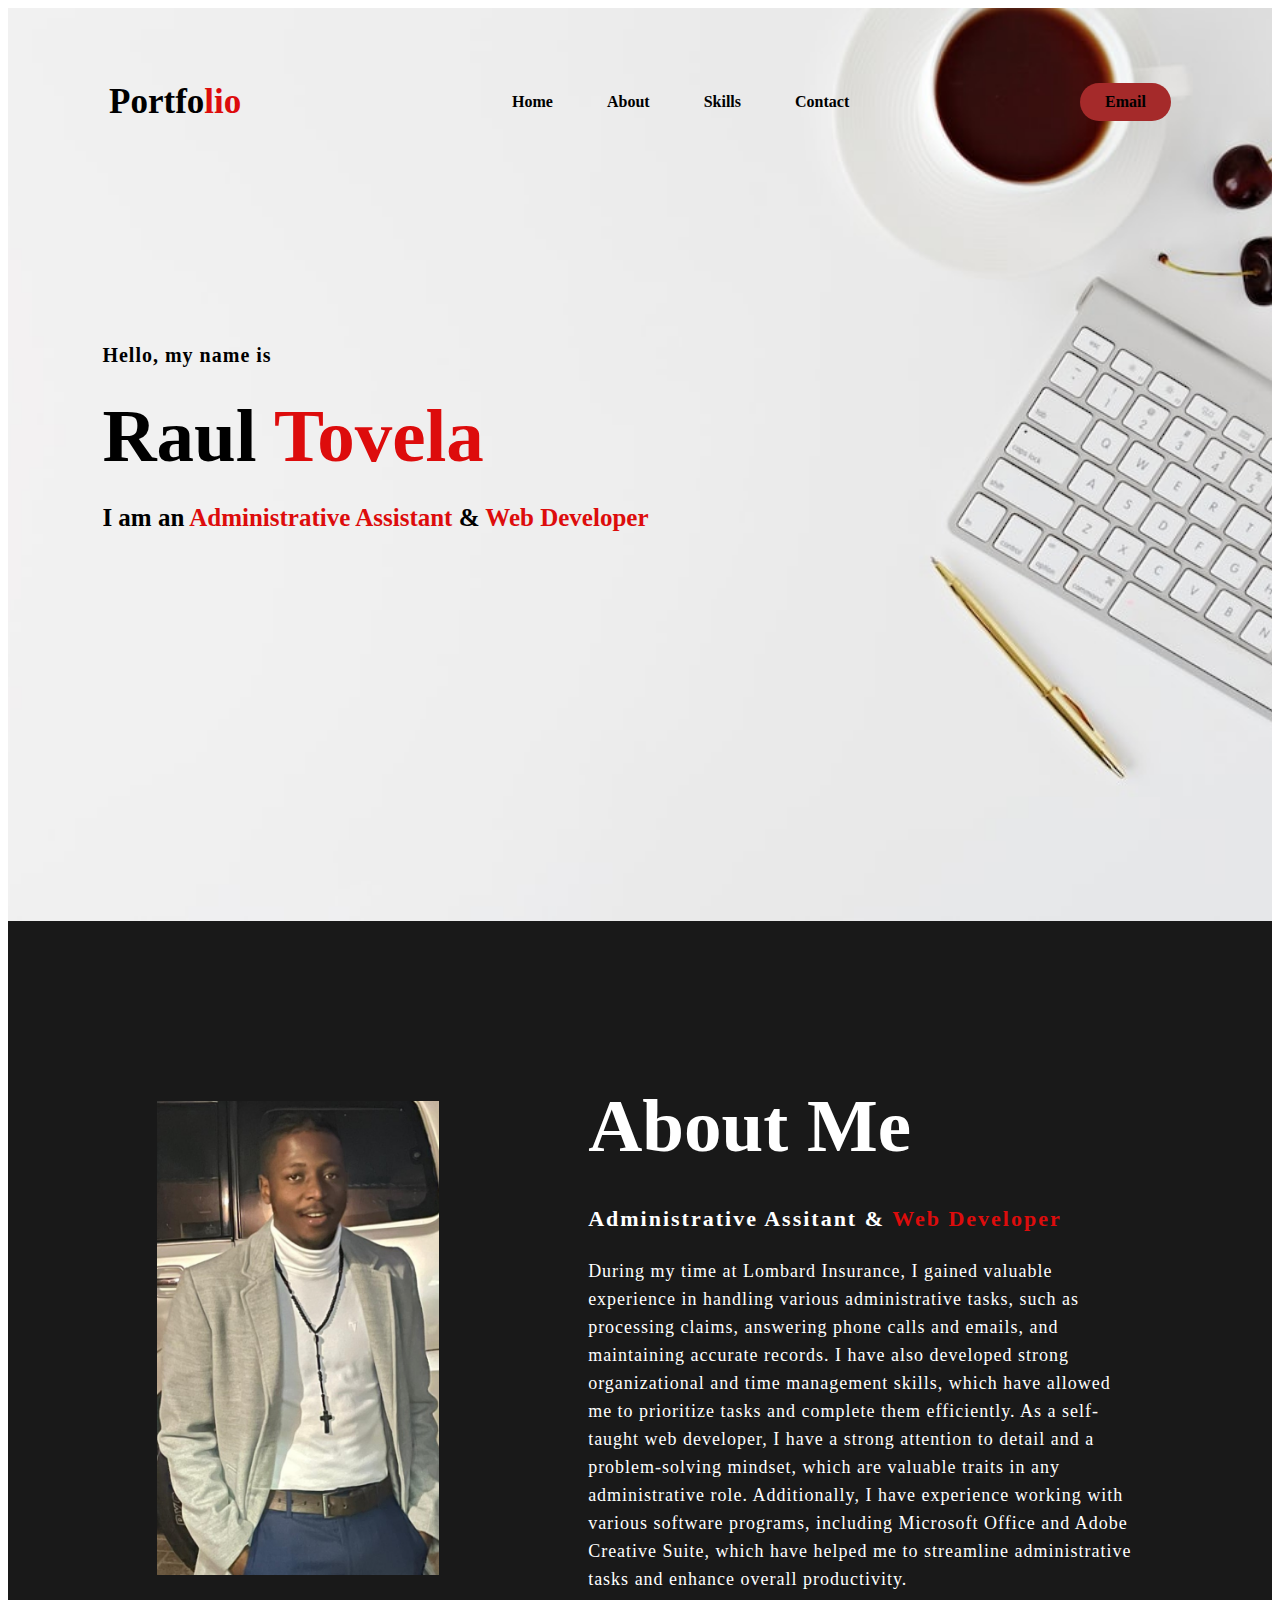
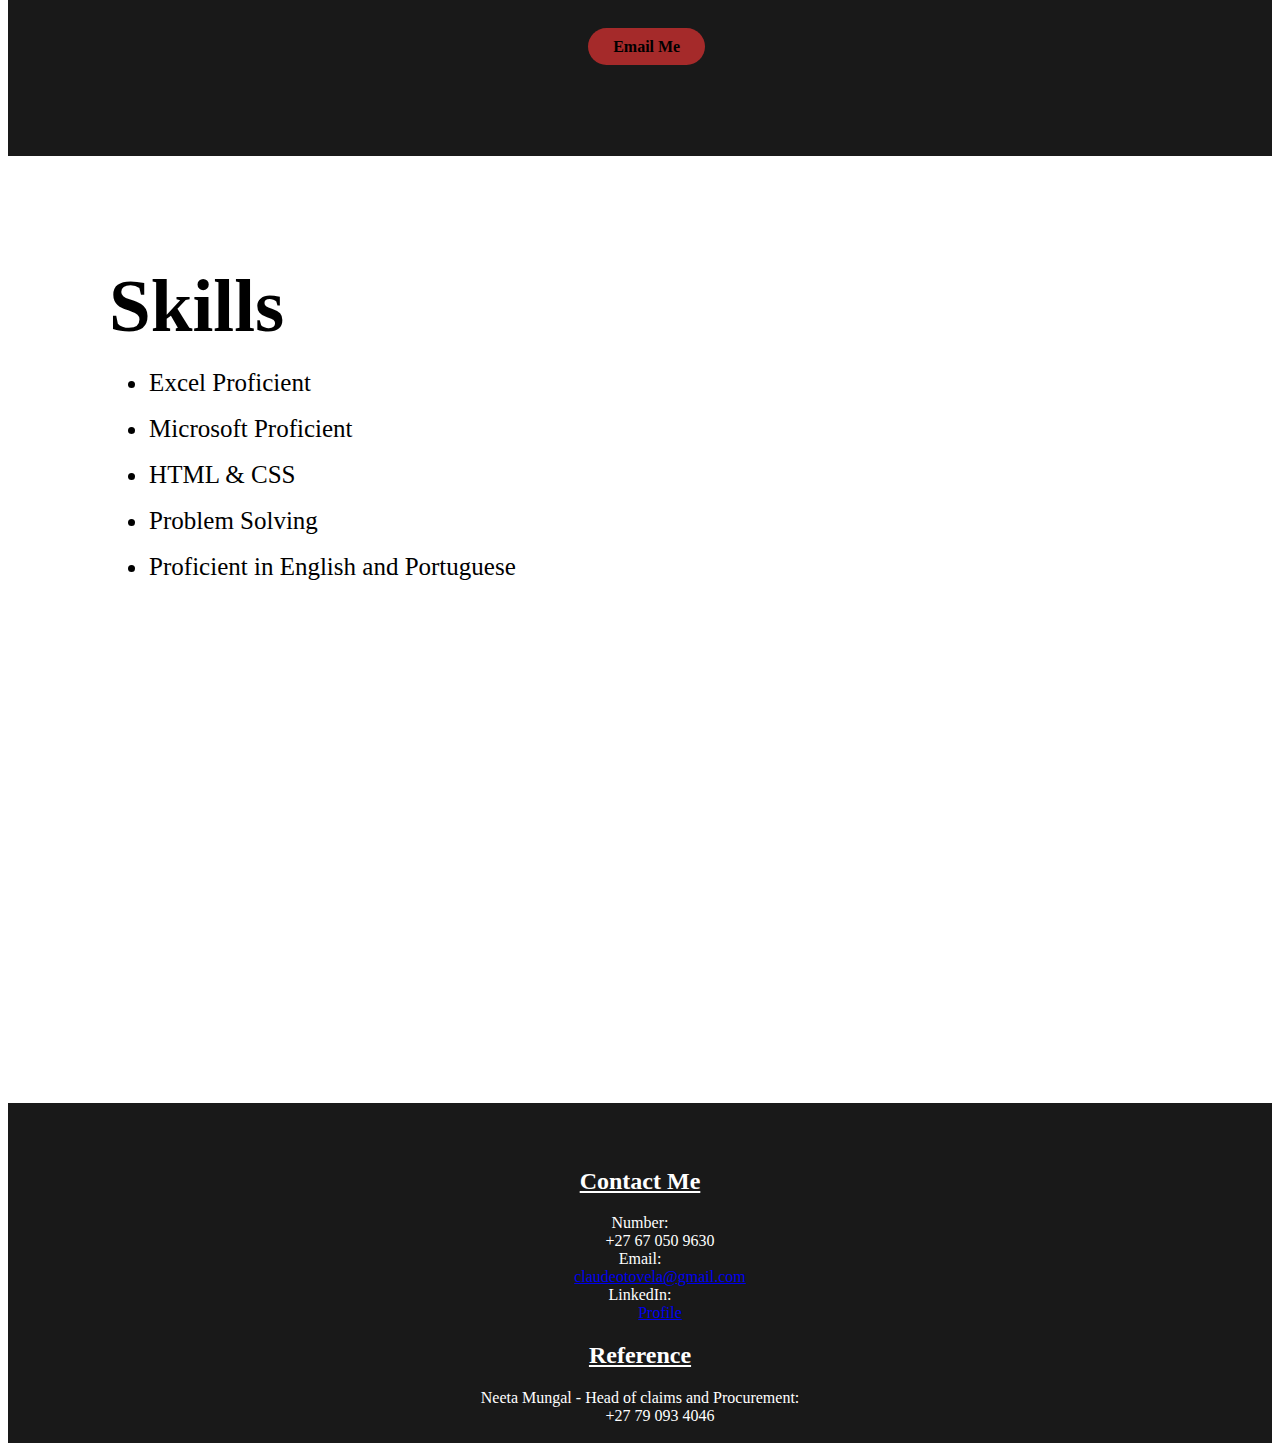
<file: Raul.html>
<!DOCTYPE html>
<html>
    <head>
        <title>Portfolio website</title>
        <link rel="stylesheet" type="text/css" href="style.css">
        <meta name="viewport" content="width=device-width, initial-scale=1.0"/>

    </head>
    <body>

        <div class="hero" id="Home">
            <nav>
                <h2 class="logo">Portfo<span>lio</span></h2>
                <ul>
                    <li><a href="#Home">Home</a></li>
                    <li><a href="#About">About</a></li>
                    <li><a href="#Skills">Skills</a></li>
                    <li><a href="#Contact">Contact</a></li>
                </ul>
                <a href="mailto:claudeotovela@gmail.com" class="btn">Email</a>
            </nav>
            <div class="content">
                <h4>Hello, my name is</h4>
                <h1>Raul <span>Tovela</span></h1>
                <h3>I am an <span>Administrative Assistant</span> & <span>Web Developer</span></h3>
            </div>
        </div>

<!-- About Section -->
    <section class="about" id="About">
        <div class="main">
            <img src="Raul pic.jpg">
            <div class="about-text">
                <h2>About Me</h2>
                <h5>Administrative Assitant & <span>Web Developer</span></h5>
                <p>During my time at Lombard Insurance, I gained valuable experience in handling various administrative tasks, such as processing claims, answering phone calls and emails, and maintaining accurate records. I have also developed strong organizational and time management skills, which have allowed me to prioritize tasks and complete them efficiently.
                As a self-taught web developer, I have a strong attention to detail and a problem-solving mindset, which are valuable traits in any administrative role. Additionally, I have experience working with various software programs, including Microsoft Office and Adobe Creative Suite, which have helped me to streamline administrative tasks and enhance overall productivity.</p>
                <a href="mailto:claudeotovela@gmail.com" class="btn">Email Me</a>
            </div>
        </div>
    </section> 

<!-- Skills Section -->
    <section class="Skills" id="Skills">
        <div class="Skills-text">

            <h2>Skills</h2>
            <ul>
                <li>Excel Proficient</li><br>
                <li>Microsoft Proficient</li><br>
                <li>HTML & CSS</li><br>
                <li>Problem Solving</li><br>
                <li>Proficient in English and Portuguese</li>
            </ul>  
        </div>
    </section>

<!-- Contact Section -->
    <section class="Contact" id="Contact">
        <div class="Contact-text">
            <h2><u>Contact Me</u></h2>
            <dl>
                <dt>Number:</dt>
                    <dd>+27 67 050 9630</dd>
                <dt>Email:</dt>
                    <dd><a href="mailto:claudeotovela@gmail.com">claudeotovela@gmail.com</a></dd>    
                <dt>LinkedIn:</dt>
                    <dd><a href="https://www.linkedin.com/in/raul-tovela-2b65a71a2/">Profile</a></dd>
            </dl>

            <h2><u>Reference</u></h2>
            <dl>
                <dt>Neeta Mungal - Head of claims and Procurement:</dt>
                    <dd>+27 79 093 4046</dd>
            </dl>
        </div>
        
    </section>
    </body>
</html>
</file>
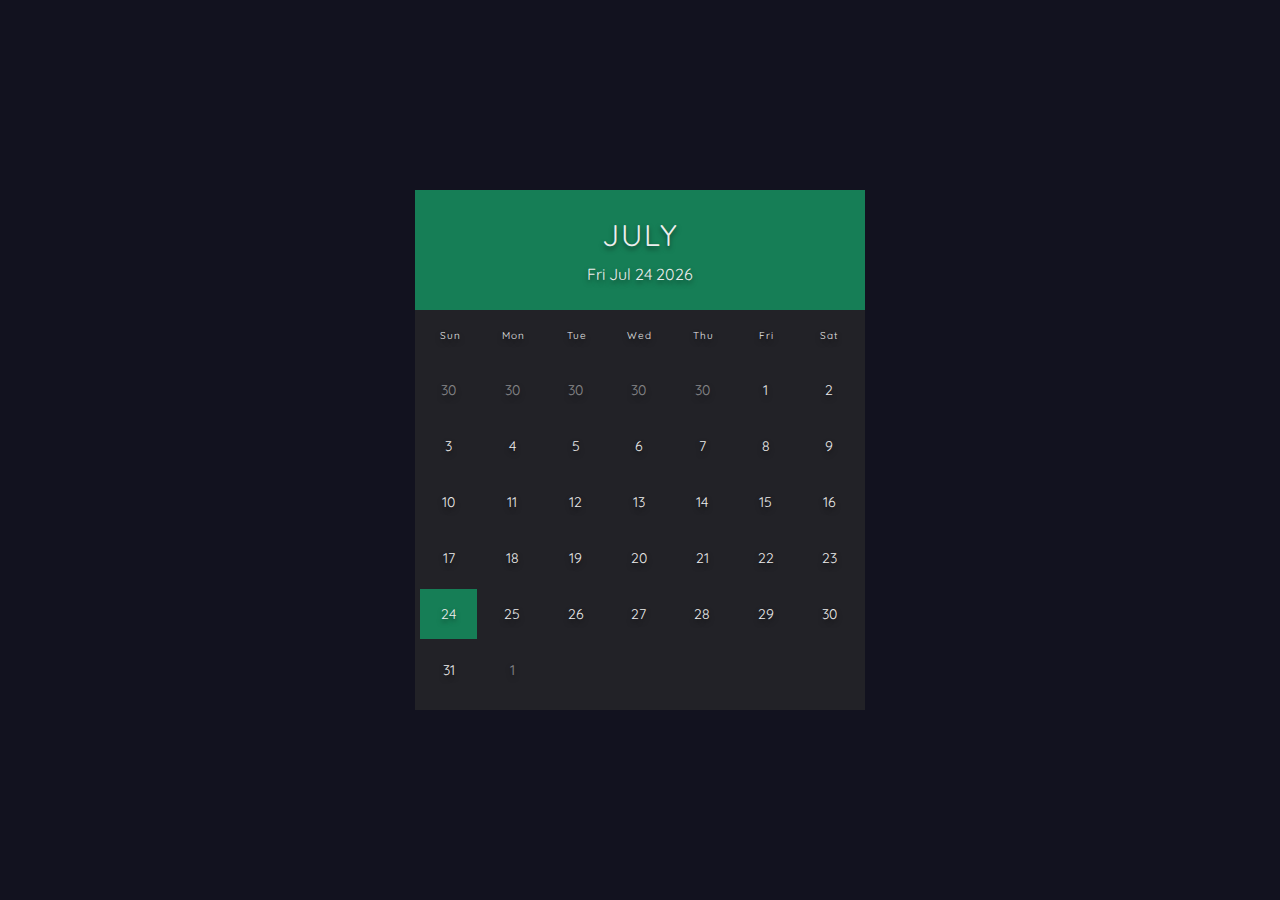
<file: Calandar Project/calandar.html>
<!DOCTYPE html>
<html>
<head>
	<meta charset="utf-8">
	<meta name="viewport" content="width=device-width, initial-scale=1">
	<title>Calandar</title>
	<link rel="stylesheet" type="text/css" href="style.css">
	<link rel="stylesheet" href="https://cdnjs.cloudflare.com/ajax/libs/font-awesome/6.3.0/css/all.min.css" integrity="sha512-SzlrxWUlpfuzQ+pcUCosxcglQRNAq/DZjVsC0lE40xsADsfeQoEypE+enwcOiGjk/bSuGGKHEyjSoQ1zVisanQ==" crossorigin="anonymous" referrerpolicy="no-referrer" />
	<link rel="preconnect" href="https://fonts.googleapis.com">
<link rel="preconnect" href="https://fonts.gstatic.com" crossorigin>
<link href="https://fonts.googleapis.com/css2?family=Quicksand:wght@300;400;500;600;700&display=swap" rel="stylesheet">
</head>
	<!-- Google tag (gtag.js) -->
<script async src="https://www.googletagmanager.com/gtag/js?id=G-HD99VFNP2Q"></script>
<script>
  window.dataLayer = window.dataLayer || [];
  function gtag(){dataLayer.push(arguments);}
  gtag('js', new Date());

  gtag('config', 'G-HD99VFNP2Q');
</script>
<body>

	<div class="container">
		<div class="calandar">
			<div class="month">
				<i class="fa fa-angle-left prev"></i>
				<div class="date">
					<h1>May</h1>
					<p></p>
				</div>
				<i class="fas fa-angle-right next"></i>
			</div>
			<div class="weekdays">
				<div>Sun</div>
				<div>Mon</div>
				<div>Tue</div>
				<div>Wed</div>
				<div>Thu</div>
				<div>Fri</div>
				<div>Sat</div>
			</div>
			<div class="days">
		</div>
	</div>

 <script type="text/javascript" src="script.js"></script>
</body>
</html>
</file>
<file: style.css>
.hero{
    width: 100%;
    background-image: url("Images/Hero pic.jpg");
    background-position: center;
    background-size: cover;
    padding-bottom: 1%;
}

nav{
    display: flex;
    align-items: center;
    justify-content: space-between;
}

.logo{
    cursor: pointer;
}

span{
    color: rgb(221, 12, 12);
}

nav ul li{
    display: none;
    list-style-type: none;
    display: inline-block;
    padding: 10px 25px;
}

nav ul li a{
    display: none;
    color: black;
    text-decoration: none;
    font-weight: bold;
    text-transform: capitalize;
}

nav ul li a:hover{
    color: brown;
    transition: .2s;
}

.btn{
    background-color: brown;
    color: black;
    text-decoration: none;
    font-weight: bold;
    padding: 10px 25px;
    border-radius: 30px;
    transition: transform .4s
}

.btn:hover{
    transform: scale(1.2);
}

.about{
    width: 100%;
    background-color: #191919; 
    padding-top: 5px; 
    padding-bottom: 2px;
}

.about img{
    width: 25%;
    float: right;
    padding: 15px;
}

.about-text h2{
    color: white;
    font-size: 30px;
}

.about-text h5{
    color: white;
    letter-spacing: 2px;
    font-size: 20px;
    margin-bottom: 25px;
    text-transform: capitalize;
}
.about-text p{
    color: white;
    letter-spacing: 0.1px;
    line-height: 28px;

}

.Skills{
    padding-top: 2px;
    background-image: url(https://static.vecteezy.com/system/resources/thumbnails/003/841/398/small/office-desk-table-top-view-with-office-supplies-free-photo.jpg);
    background-position: center;
    background-size: cover;
    padding-bottom: 2px;
}

.Skills-text ul li a{
    color: red;
}

.Contact{
    padding-top: 5px;
    background-color: #191919;
    padding-bottom: 2px;
}
.Contact-text{
    color: white;
    text-align: center;
}

.bton{display: none;}

.slideshow-container {
    display: none;
    max-width: 100%;
    position: relative;
    margin: auto;
}

.mySlides {
    display: none;
}

img {
    width: 100%;
}

.prev, .next {
    cursor: pointer;
    position: absolute;
    top: 50%;
    width: auto;
    margin-top: -22px;
    padding: 10px;
    color: white;
    font-weight: bold;
    font-size: 18px;
    transition: 0.6s ease;
    border-radius: 0 1px 1px 0;
    user-select: none;
}

.next {
    right:0

}

.prev:hover, .next:hover {
 background-color: rgba(0,0,0,0.8);
}


.text {
  color: black;
  font-weight: bold;
  font-size: 15px;
  padding: 8px 12px;
  position: absolute;
  bottom: 8px;
  width: 100%;
  text-align: center;
}


.numbertext {
  color: black;
  font-size: 12px;
  padding: 8px 12px;
  position: absolute;
  top: 0;
}

.fade {
  animation-name: fade;
  animation-duration: 1.5s;
}

@keyframes fade {
  from {opacity: .4}
  to {opacity: 1}
}

@media (min-width: 800px) {
    .hero{
    height: 100vh;
    width: 100%;
    background-image: url("Images/Hero pic.jpg");
    background-position: center;
    background-size: cover;
}

nav{
    display: flex;
    align-items: center;
    justify-content: space-between;
    padding-top: 45px;
    padding-left: 8%;
    padding-right: 8%;
}

.logo{
    font-size: 35px;
    cursor: pointer;

}

span{
    color: rgb(221, 12, 12);
}

nav ul li{
    display: inline-block;
    list-style-type: none;
    display: inline-block;
    padding: 10px 25px;
}

nav ul li a{
    display: inline-block;
    color: black;
    text-decoration: none;
    font-weight: bold;
    text-transform: capitalize;
}

nav ul li a:hover{
    color: brown;
    transition: .2s;
}

.btn{
    background-color: brown;
    color: black;
    text-decoration: none;
    font-weight: bold;
    padding: 10px 25px;
    border-radius: 30px;
    transition: transform .4s
}

.btn:hover{
    transform: scale(1.2);

}

.content{
    position: absolute;
    top: 50%;
    left: 8%;
    transform: translateY(-50%);
}

h1{
    margin: 20px 0px 20px;
    font-size: 75px;
}

h3{
    font-size: 25px;
    margin-bottom: 50px;
}

h4{
   font-size: 20px; 
   letter-spacing: 1px;
}

.about{
    width: 100%;
    padding: 100px 0px;
    background-color: #191919;  
}

.about img{
    height: auto;
    width: 430px;
}

.about-text{
    width: 550px;   
}

.main{
    width: 1130px;
    max-width: 95%;
    margin: 0 auto;
    display: flex;
    align-items: center;
    justify-content: space-around;
}

.main img{
    width: 25%;
  }

.about-text h2{
    color: white;
    font-size: 75px;
    text-transform: capitalize;
    margin-bottom: 20px;
}
.about-text h5{
    color: white;
    letter-spacing: 2px;
    font-size: 22px;
    margin-bottom: 25px;
    text-transform: capitalize;
}
.about-text p{
    color: white;
    letter-spacing: 1px;
    line-height: 28px;
    font-size: 18px;
    margin-bottom: 45px;
}

.Skills{
    padding-top: 45px;
    padding-left: 8%;
    padding-right: 8%;
    height: 100vh;
    background-image: url(https://static.vecteezy.com/system/resources/thumbnails/003/841/398/small/office-desk-table-top-view-with-office-supplies-free-photo.jpg);
    background-position: center;
    background-size: cover;
}

.Skills-content{
    max-width: 50%;
    margin: 0 auto;
    display: inline-flex;
    align-items: center;
    justify-content: space-around;
}

.slideshow-container{
    display: flex;
    width: 20%;
    float: right;
}

.Skills-text h2{
  font-size: 75px;
    text-transform: capitalize;
    margin-bottom: 20px;  
}

.Skills-text ul li{
    font-size: 25px;
}
.Contact{
    padding-top: 45px;
    padding-left: 8%;
    padding-right: 8%;
    background-color: #191919
}
.Contact-text{
    color: white;
    text-align: center;
}

.bton{
    display: flex;
    background-color: royalblue;
    color: black;
    text-decoration: none;
    font-weight: bold;
    padding: 10px 25px;
    border-radius: 30px;
    transition: transform .4s
}

.bton:hover{
    transform: scale(1.2);
}

}






































/*.hero{
    height: 100vh;
    width: 100%;
    background-image: url(https://images.unsplash.com/photo-1518655048521-f130df041f66?ixlib=rb-4.0.3&ixid=MnwxMjA3fDB8MHxzZWFyY2h8Mnx8cG9ydGZvbGlvJTIwYmFja2dyb3VuZHxlbnwwfHwwfHw%3D&w=1000&q=80);
    background-position: center;
    background-size: cover;
}

nav{
    display: flex;
    align-items: center;
    justify-content: space-between;
    padding-top: 45px;
    padding-left: 8%;
    padding-right: 8%;
}
.logo{
    font-size: 35px;
    cursor: pointer;

}

span{
    color: rgb(221, 12, 12);
}

nav ul li{
    list-style-type: none;
    display: inline-block;
    padding: 10px 25px;
}

nav ul li a{
    color: black;
    text-decoration: none;
    font-weight: bold;
    text-transform: capitalize;
}

nav ul li a:hover{
    color: brown;
    transition: .2s;
}

.btn{
    background-color: brown;
    color: black;
    text-decoration: none;
    font-weight: bold;
    padding: 10px 25px;
    border-radius: 30px;
    transition: transform .4s
}

.btn:hover{
    transform: scale(1.2);

}
.content{
    position: absolute;
    top: 50%;
    left: 8%;
    transform: translateY(-50%);
}
h1{
    margin: 20px 0px 20px;
    font-size: 75px;
}
h3{
    font-size: 25px;
    margin-bottom: 50px;
}
h4{
   font-size: 20px; 
   letter-spacing: 1px;
}
.about{
    width: 100%;
    padding: 100px 0px;
    background-color: #191919;  
}
.about img{
    height: auto;
    width: 430px;
}
.about-text{
    width: 550px;   
}
.main{
    width: 1130px;
    max-width: 95%;
    margin: 0 auto;
    display: flex;
    align-items: center;
    justify-content: space-around;
}
.main img{
    width: 25%;
  }
.about-text h2{
    color: white;
    font-size: 75px;
    text-transform: capitalize;
    margin-bottom: 20px;
}
.about-text h5{
    color: white;
    letter-spacing: 2px;
    font-size: 22px;
    margin-bottom: 25px;
    text-transform: capitalize;
}
.about-text p{
    color: white;
    letter-spacing: 1px;
    line-height: 28px;
    font-size: 18px;
    margin-bottom: 45px;
}

.Skills{
    padding-top: 45px;
    padding-left: 8%;
    padding-right: 8%;
    height: 100vh;
    background-image: url(https://static.vecteezy.com/system/resources/thumbnails/003/841/398/small/office-desk-table-top-view-with-office-supplies-free-photo.jpg);
    background-position: center;
    background-size: cover;
}
.Skills-text h2{
  font-size: 75px;
    text-transform: capitalize;
    margin-bottom: 20px;  
}

.Skills-text ul li{
    font-size: 25px;
}
.Contact{
    padding-top: 45px;
    padding-left: 8%;
    padding-right: 8%;
    background-color: #191919
}
.Contact-text{
    color: white;
    text-align: center;
}

@media (max-width: 800px) {
  .hero {
    height: 50vh;
}
    nav{
    display: table-row;
    align-items: center;
    justify-content: space-between;
    padding-top: 45px;
    padding-left: auto;
    padding-right: 8%;
}
    nav ul li{
        list-style-type: none;
        display: inline;
        padding: 10px 25px;
}
    .content{
        position: absolute;
        top: 35%;
        left: auto;
        
}
  
    .main{
        width: 1130px;
        max-width: 95%;
        margin: 0 auto;
        display: flex;
        align-items: flex-end;
        justify-content: flex-end;
}

    .main img{
    display: none;
  }
  .btn{
    display: none;
}
    .Skills{
    height: 50vh;
}
    nav ul li{
    list-style-type: none;
    display: none;
    padding: 10px 25px;
}

    .content h4{
        display: none;
}

}*/
</file>
<file: Calandar Project/style.css>
*{
    margin: 0;
    padding: 0;
    box-sizing: border-box;
    font-family: "Quicksand", sans-serif;
}

html {
    font-size: 62.5%;
}

.container {
    width: 100%;
    height: 100vh;
    background-color: #12121f;
    color: #eee;
    display: flex;
    justify-content: center;
    align-items: center;
}

.calandar{
    width: 45rem;
    height: 52rem;
    background-color: #222227;
    box-shadow: o 0.5rem 3 rem rgba(0, 0, 0, 0.4);
}

.month{
    width: 100%;
    height: 12rem;
    background-color: #167e56;
    display: flex;
    justify-content: space-between;
    align-items: center;
    padding: 0.2rem;
    text-align: center;
    text-shadow: 0 0.3rem 0.5rem rgba(0, 0, 0, 0.5);
}

.month i {
    font-size: 2.5rem;
    cursor: pointer;
}

.month h1 {
    font-size: 3rem;
    font-weight: 400;
    text-transform: uppercase;
    letter-spacing: 0.2rem;
    margin-bottom: 1rem;
}

.month p {
    font-size: 1.6rem;
}

.weekdays {
    width: 100%;
    height: 5rem;
    padding: 0 0.4rem;
    display: flex;
    align-items: center;
}

.weekdays div {
    font-size: 1.5;
    font-weight: 400;
    letter-spacing: 0.1rem;
    width: calc(44.2rem/7);
    display: flex;
    justify-content: center;
    align-items: center;
    text-shadow: 0 0.3rem 0.5rem rgba(0, 0, 0, 0.5);
}

.days{
    width: 100%;
    display: flex;
    flex-wrap: wrap;
    padding: 0.2rem;
}

.days div{
    font-size: 1.4rem;
    margin: 0.3rem;
    width: calc(40.2rem/7);
    height: 5rem;
    display: flex;
    justify-content: center;
    align-items: center;
    text-shadow: 0 0.3rem 0.5rem rgba(0, 0, 0, 0.5);
    transition: backgrounnd-color0.2s;
}

.days div:hover{
    background-color: #262626;
    border: 0.2rem solid #777;
    cursor: pointer;
}

.prev-date,
.next-date{
    opacity: 0.5;
}

.today{
    background-color: #167e56;
}
</file>
